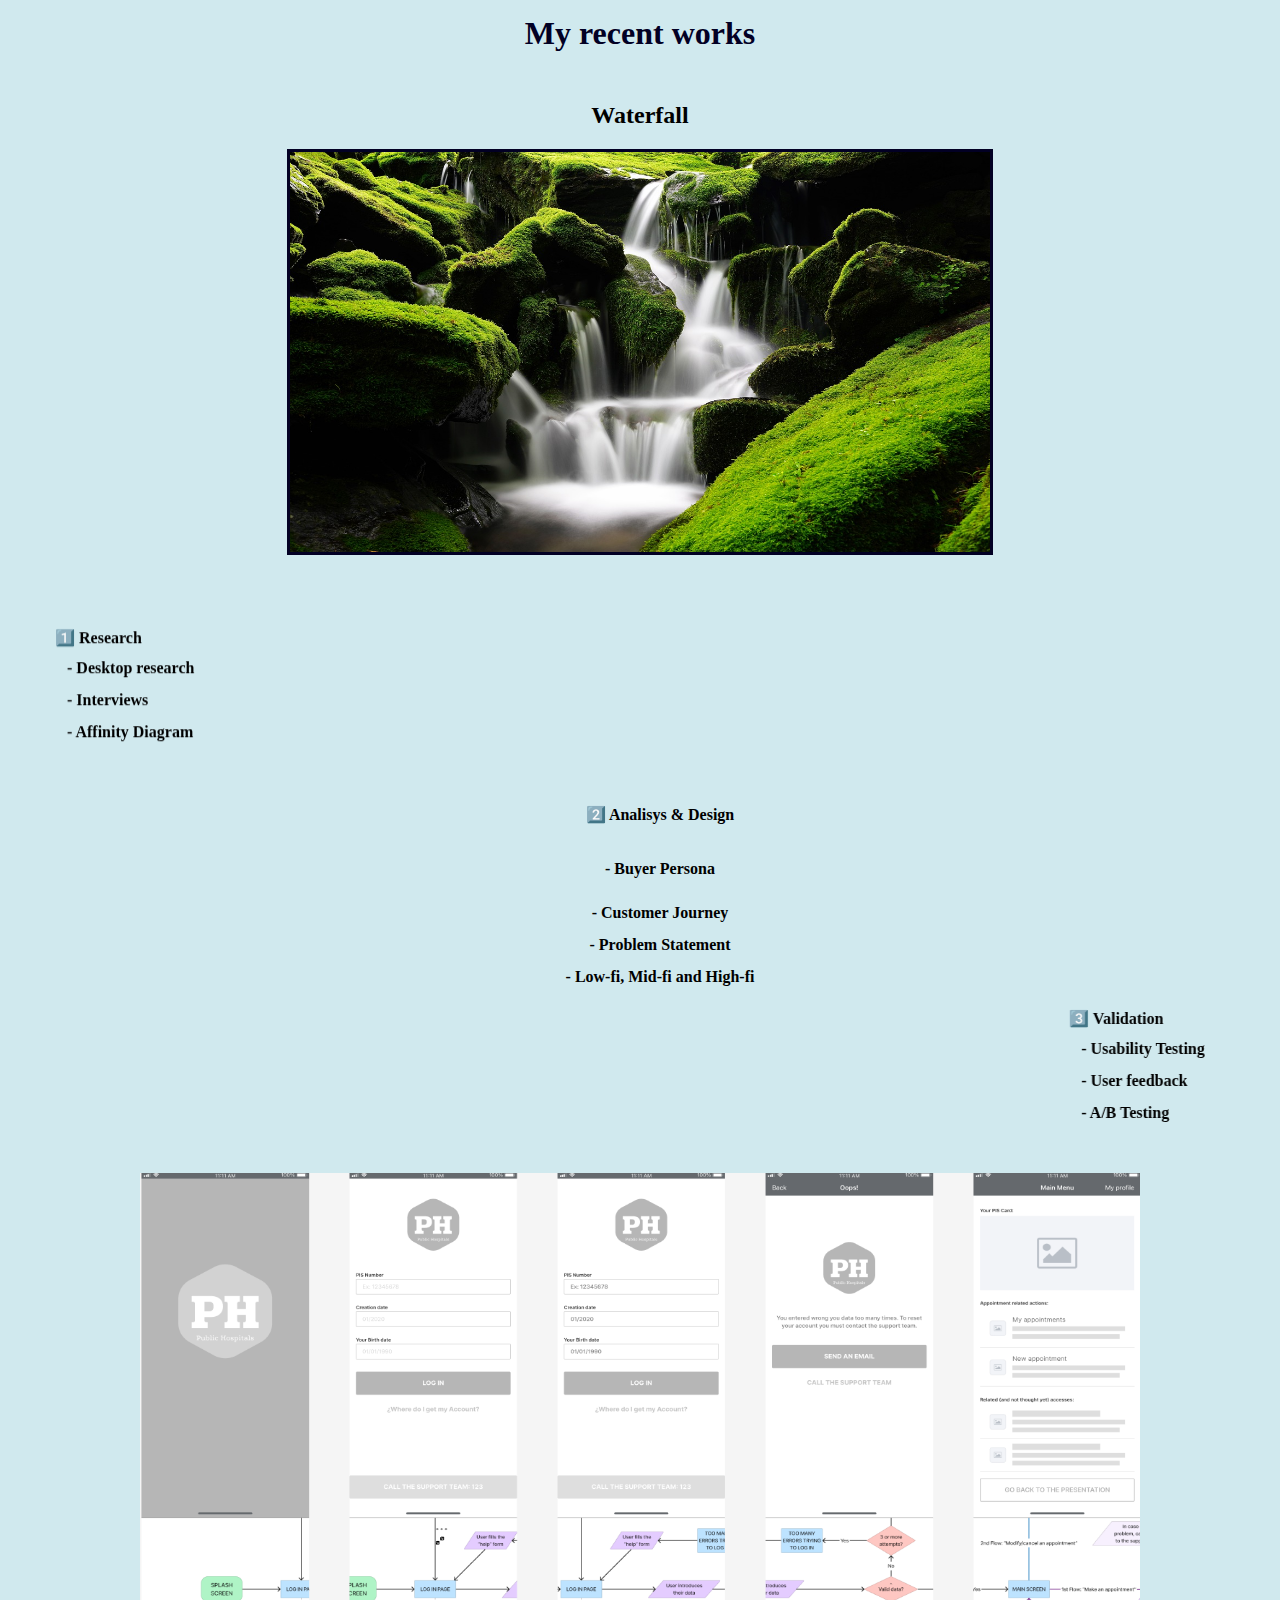
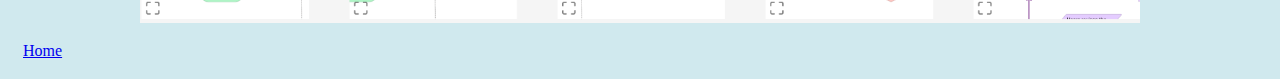
<file: Work.html>
<!DOCTYPE html>
<html lang="en">

<head>



    <h1>
        <center>My recent works
    </h1>
    </center>
    <meta charset="UTF-8">
    <meta http-equiv="X-UA-Compatible" content="IE=edge">
    <meta name="viewport" content="width=device-width, initial-scale=1.0">
    <title>Document</title>

    <link href="https://cdn.jsdelivr.net/npm/bootstrap@5.2.3/dist/css/bootstrap.min.css" rel="stylesheet"
        integrity="sha384-rbsA2VBKQhggwzxH7pPCaAqO46MgnOM80zW1RWuH61DGLwZJEdK2Kadq2F9CUG65" crossorigin="anonymous">
    <link rel="stylesheet" href="styles.css">

</head>

<body style="background-color: #d0e9ee;">

    <section>
        <h2>
            <center>Waterfall</center>
        </h2>
        <center>
            <img width="100" height="600" src="/images/waterfall.jpg" alt="waterfall" class="waterfall" />
        </center>

        <ul>
            <li>
                <h4>
                    <marquee direction="down" width="250" height="200" behavior="alternate">1️⃣ Research
                    </h4>
                </li>
            
            <p> - Desktop research</p>
            <p> - Interviews</p>
            <p> - Affinity Diagram</p>
            </marquee>

            <li><h4><center>2️⃣ Analisys & Design</center></h4>

            <p><center> - Buyer Persona</p>
            <p> - Customer Journey</p>
            <p> - Problem Statement</p>
            <p> - Low-fi, Mid-fi and High-fi</p>
            </center></li>

            <li>
                <h4>
                    <marquee behavior="alternate">3️⃣ Validation</h4></li>
           
            <p> - Usability Testing</p>
            <p> - User feedback </p>
            <p> - A/B Testing</p>
          
            </marquee>


        </ul>
        </p>
        <center><img width="1000" height="450" src="/images/waterfall app.png" alt="waterfallapp" class="waterfallapp" /></center>

    </section>


    <a href="Portfolio.html">Home</a>
</body>

</html>
</file>
<file: styles.css>
body{
    margin: 0px;
    padding: 0px;
    background: #d0e9ee
}
a{
    margin: 3px;
    padding: 20px;
}
p{
    margin: 10px;
    padding: 2px;
}
section{
  
    padding: 15px;
}
H1{
    color: #020024;
    padding: 5px;
    margin: 10px;
}
footer{
    padding: 0px;
    margin: 10;
}
.title{
    background-color: rgb(53, 99, 99);
    animation-name: titleColorChange;
    animation-duration: 4s;
    animation-iteration-count: 10;
}

@keyframes titleColorChange{
    from{ background-color: rgb(226, 150, 50);}
    to{ background-color: beige;}
}
.waterfall{
    width: 700px;
    height: 400px;
    border: 3px solid #020024;
    margin: 20;
    padding:50;
}
ul li{
    list-style: none;
}


    .secondary titles:hover{
        background: #00d4ff;
}

#card-container{
display: flex;
justify-content: space-evently;
flex-wrap: wrap;
}
</file>
